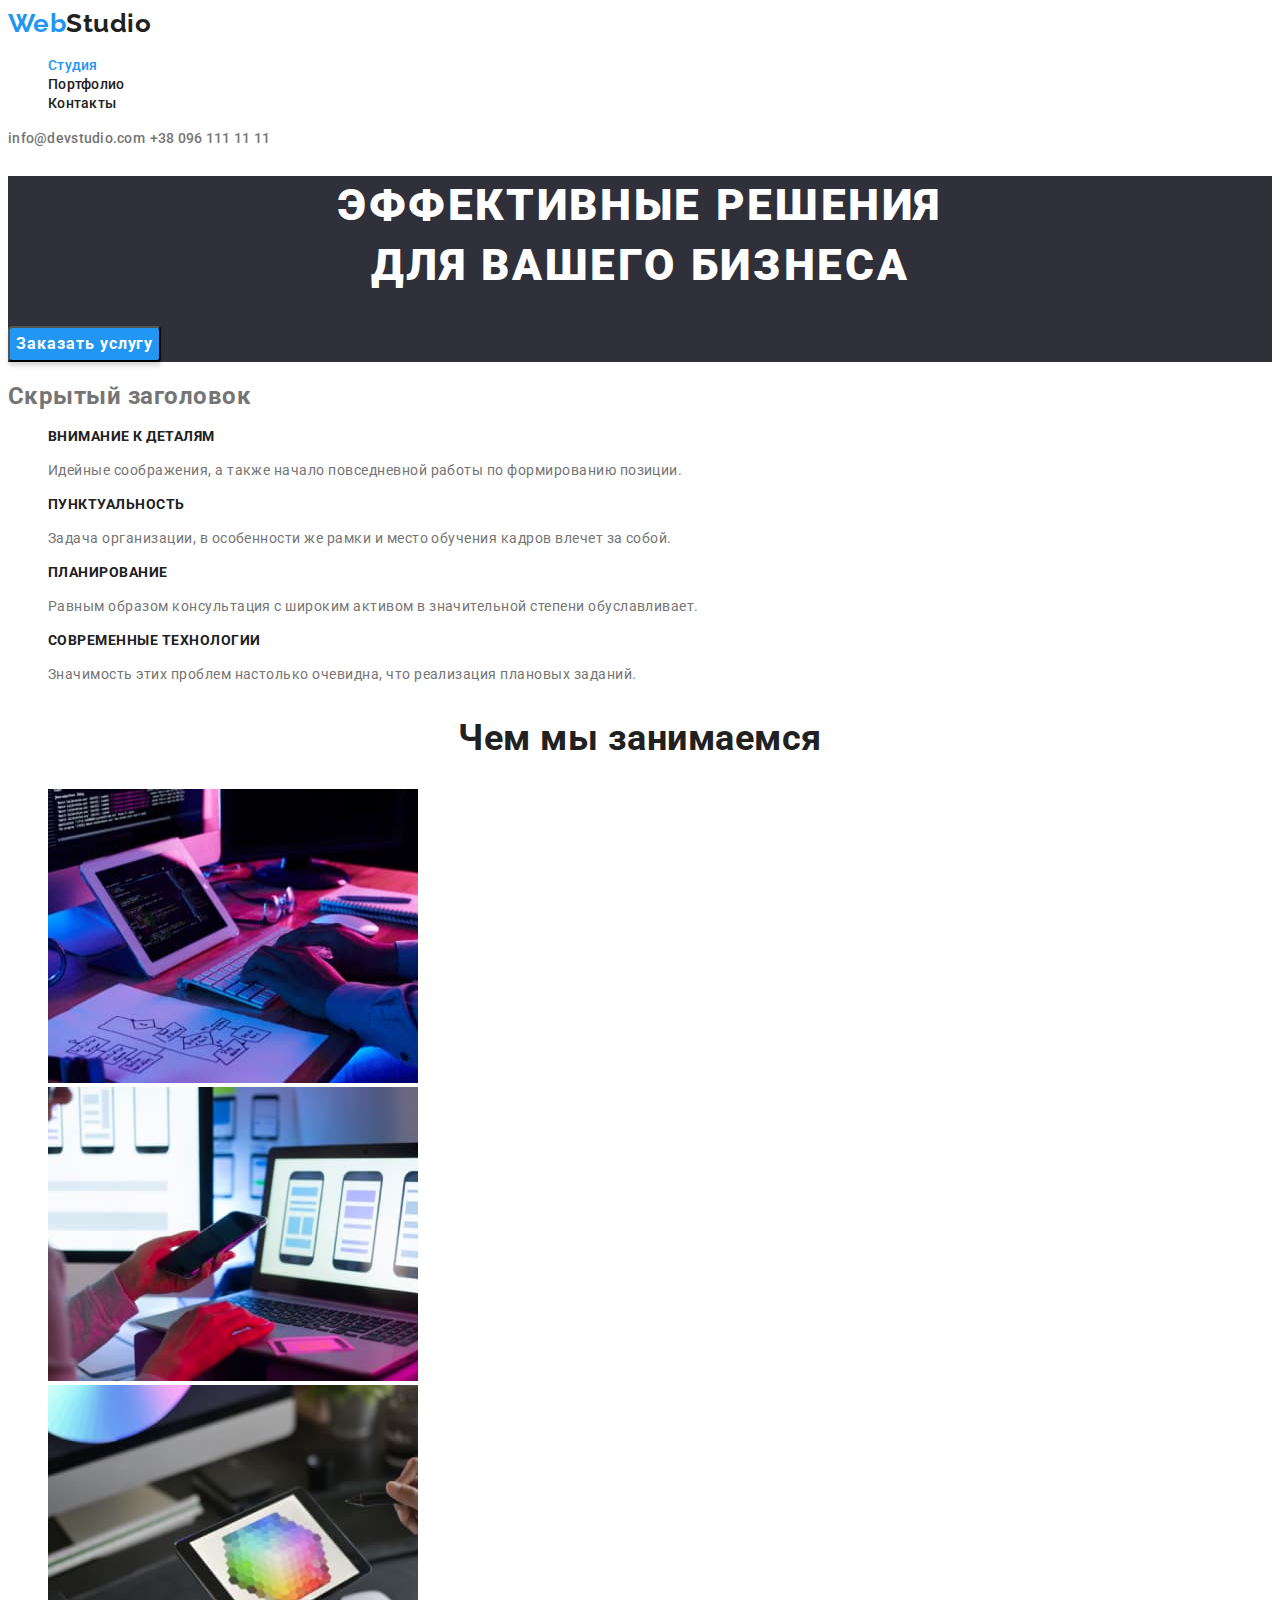
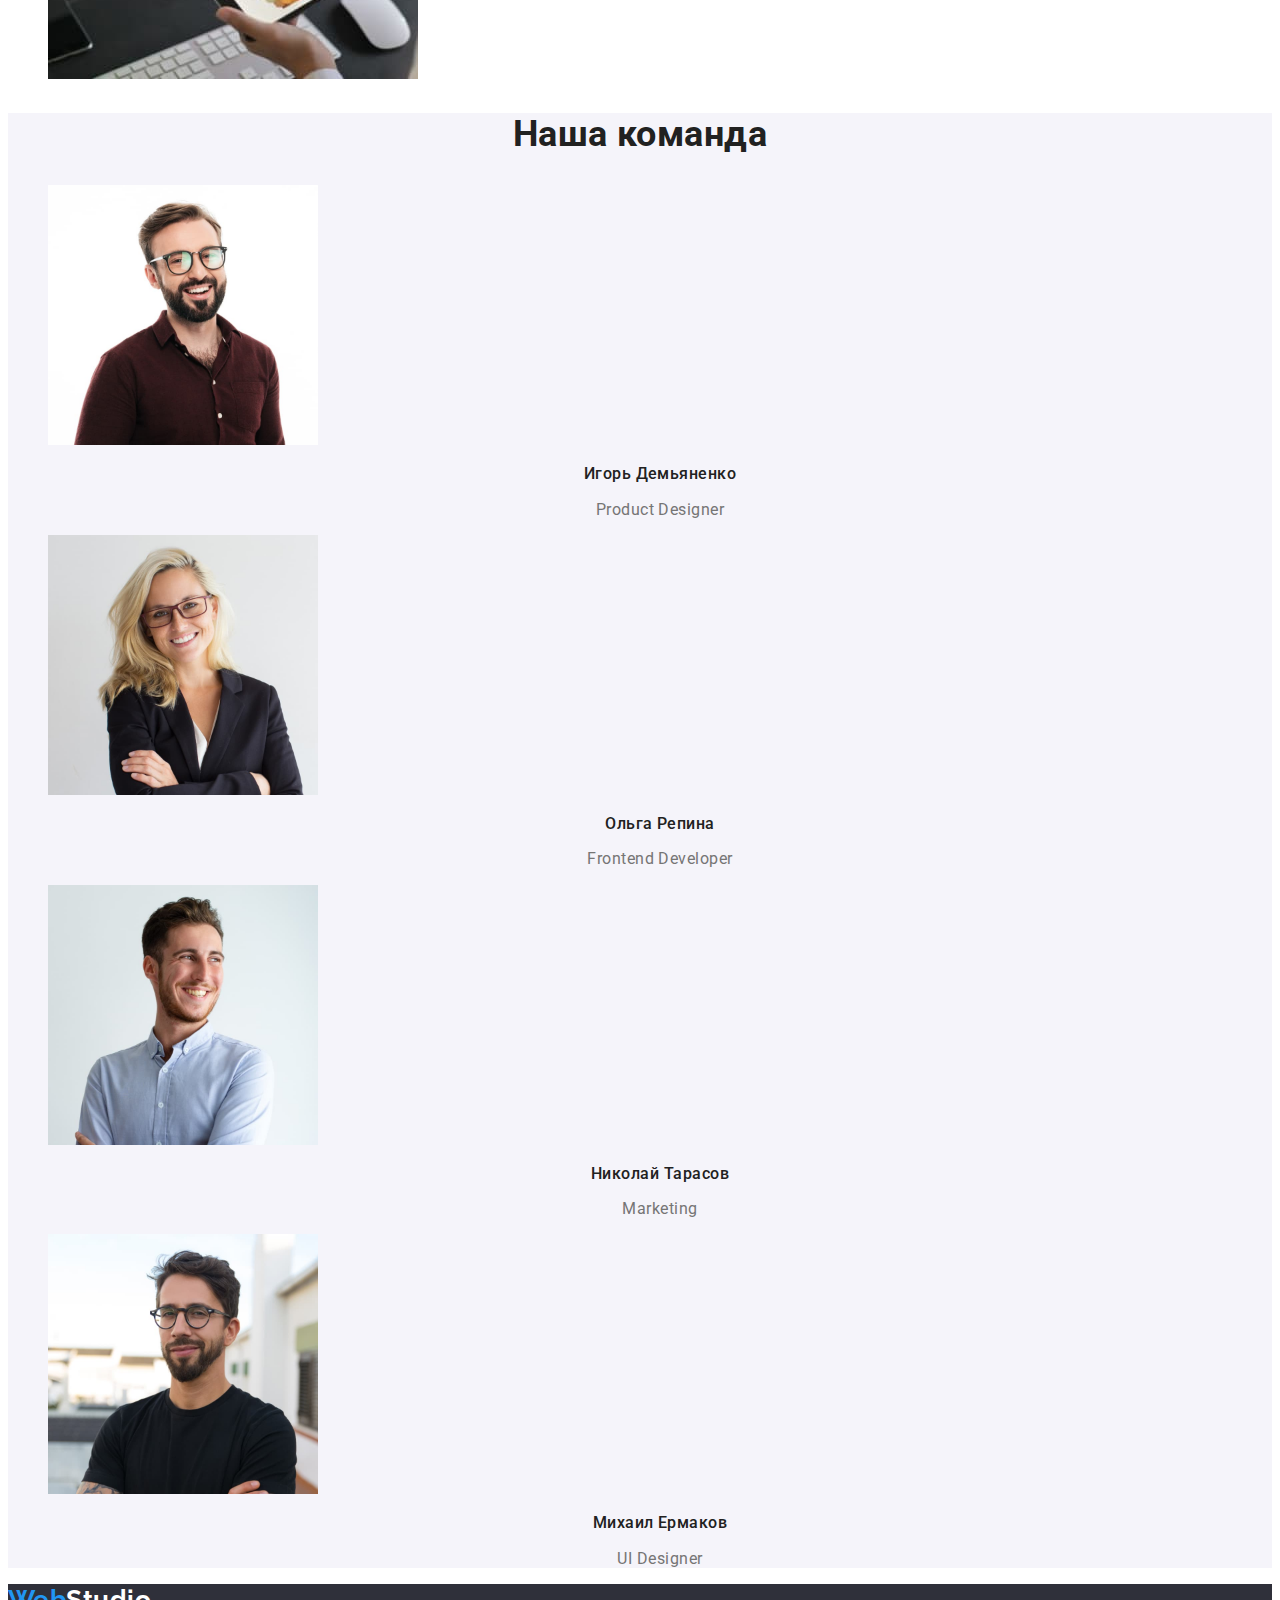
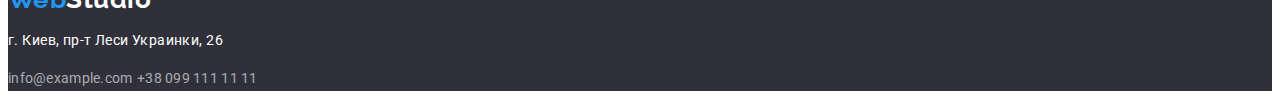
<file: index.html>
<!DOCTYPE html>
<html lang="ru">

<head>
    <meta charset="UTF-8">
    <meta http-equiv="X-UA-Compatible" content="IE=edge">
    <meta name="viewport" content="width=device-width, initial-scale=1.0">
    <title>Document</title>
    <link rel="stylesheet" href="./css/style.css">
    <link
        href="https://fonts.googleapis.com/css2?family=Raleway:wght@700&family=Roboto:wght@400;500;700;900&display=swap"
        rel="stylesheet">

</head>

<body>
    <!-- Шапка страницы -->
    <header>
        <nav class="header">

            <a href="" class="logo"><span class="logo-color">Web</span>Studio</a>
            <ul class="site-nav">
                <li><a href="" class="link current">Студия</a> </li>
                <li><a href="./portfolio.html" class="link">Портфолио</a> </li>
                <li><a href="" class="link">Контакты</a> </li>
            </ul>

            <div class="contacts">
                <a href="mailto:info@devstudio.com">info@devstudio.com</a>
                <a href="tel:+380961111111">+38 096 111 11 11</a>
            </div>

        </nav>
    </header>

    <!--Наполнение страницы -->
    <main>
        <!-- Главный баннер -->
        <section class="hero">
            <h1>
                Эффективные решения <br> для вашего бизнеса
            </h1>
            <button type="button">Заказать услугу</button>

        </section>

        <!-- О компании -->
        <section class="features">
            <h2> Скрытый заголовок </h2>
            <ul>
                <li>
                    <h3>Внимание к деталям</h3>
                    <p> Идейные соображения, а также начало повседневной работы по формированию позиции.</p>
                </li>
                <li>
                    <h3>Пунктуальность</h3>
                    <p>Задача организации, в особенности же рамки и место обучения кадров влечет за собой.</p>
                </li>
                <li>
                    <h3>Планирование</h3>
                    <p>Равным образом консультация с широким активом в значительной степени обуславливает.</p>
                </li>
                <li>
                    <h3>Современные технологии</h3>
                    <p>Значимость этих проблем настолько очевидна, что реализация плановых заданий.</p>
                </li>
            </ul>
        </section>

        <!-- Чем мы занимаемся -->
        <section class="about-us">
            <h2>Чем мы занимаемся</h2>
            <ul>
                <li>
                    <img src="./images/box1.jpg" alt="человек печатает код" width="370">
                </li>
                <li>
                    <img src="./images/box2.jpg" alt="отображение макета на мобильном устройстве" width="370">
                </li>
                <li>
                    <img src="./images/box3.jpg" alt="разработка дизайна" width="370">
                </li>
            </ul>

        </section>

        <!-- Наша команда -->
        <section class="team">
            <h2>Наша команда</h2>
            <ul>
                <li>
                    <img src="./images/demyanenko.jpg" alt="Игорь Демьяненко" width="270">
                    <h3>Игорь Демьяненко</h3>
                    <p>Product Designer</p>
                </li>
                <li>
                    <img src="./images/repina.jpg" alt="Ольга Репина" width="270">
                    <h3>Ольга Репина</h3>
                    <p>Frontend Developer</p>
                </li>
                <li>
                    <img src="./images/tarasov.jpg" alt="Николай Тарасов" width="270">
                    <h3>Николай Тарасов</h3>
                    <p>Marketing</p>
                </li>
                <li>
                    <img src="./images/ermakov.jpg" alt="Михаил Ермаков" width="270">
                    <h3>Михаил Ермаков</h3>
                    <p>UI Designer</p>
                </li>
            </ul>

        </section>

    </main>
    <!-- Футер -->
    <footer>
        <a href="" class="logo"><span class="logo-color">Web</span>Studio</a>
        <address class="address">
            <p>г. Киев, пр-т Леси Украинки, 26</p>
            <div class="contacts">
                <a href="mailto:info@example.com">info@example.com</a>
                <a href="tel:+380991111111">+38 099 111 11 11</a>
            </div>

        </address>
    </footer>

</body>

</html>
</file>
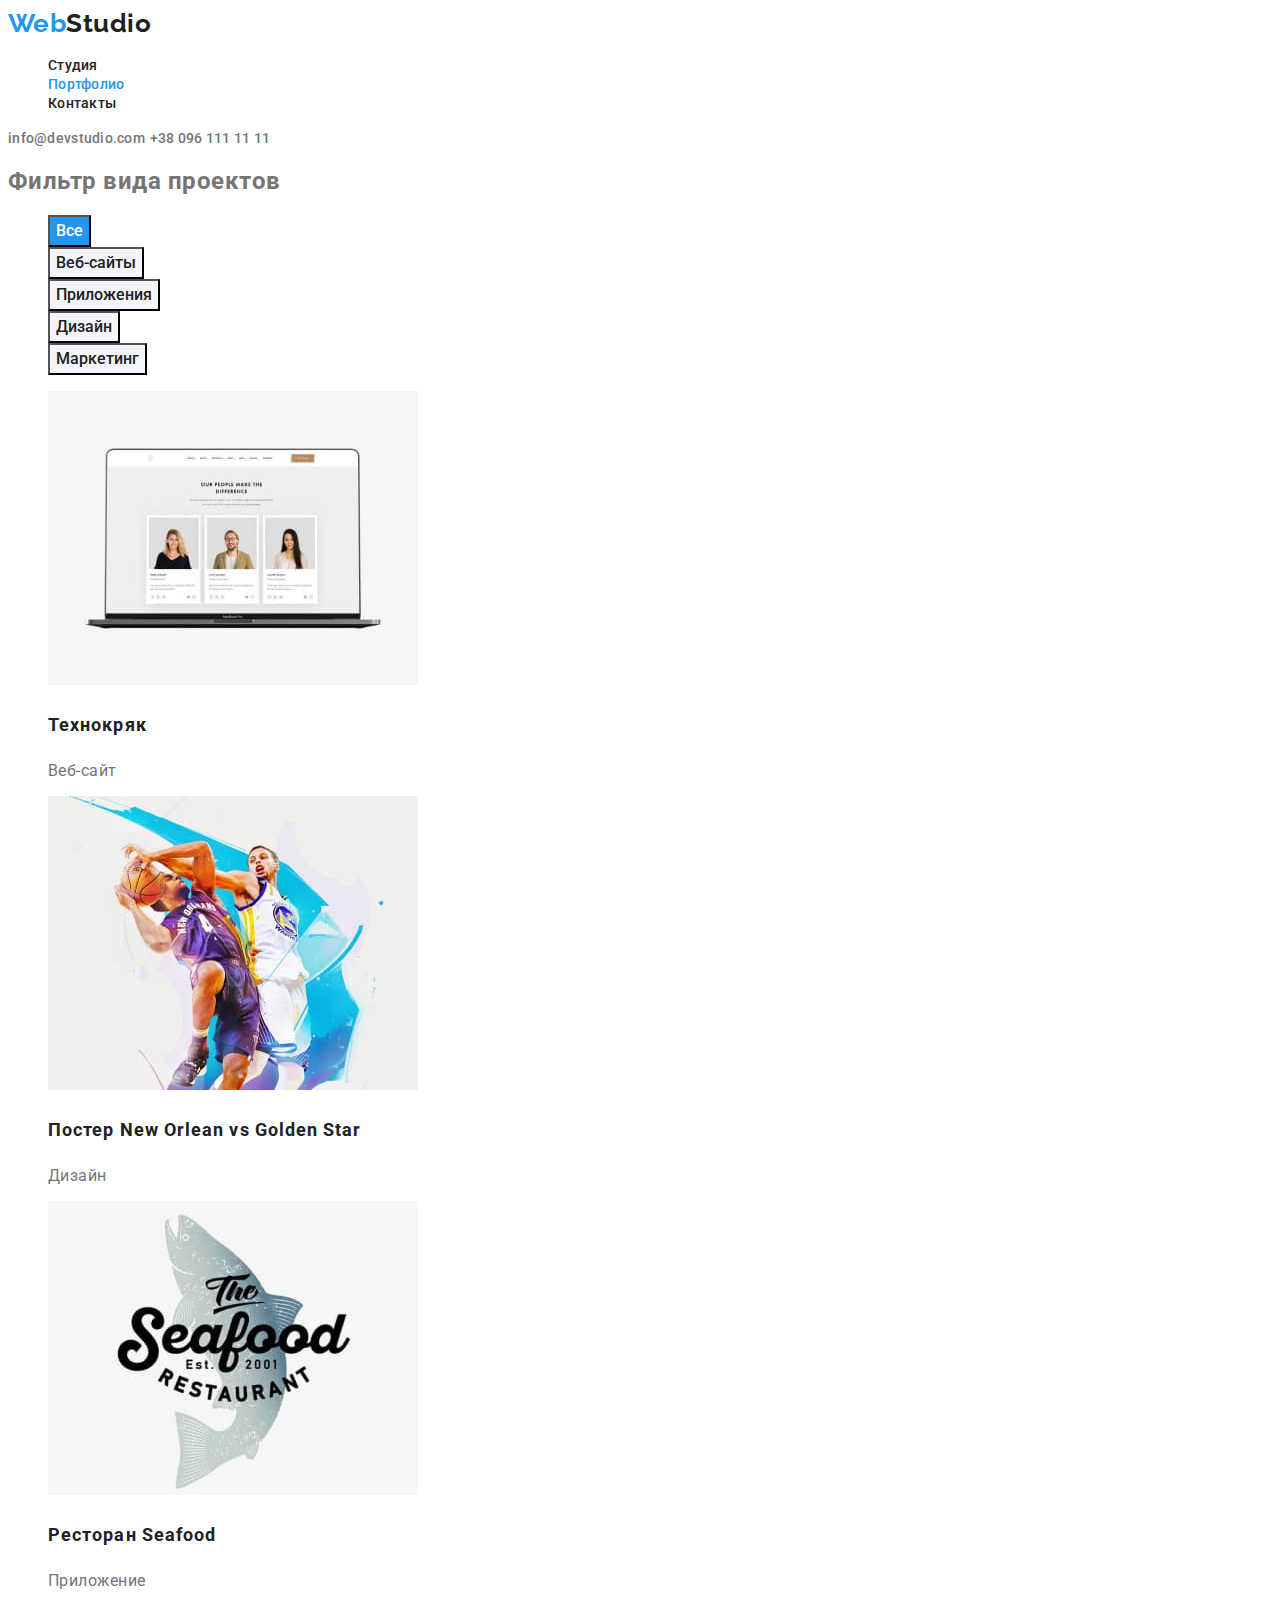
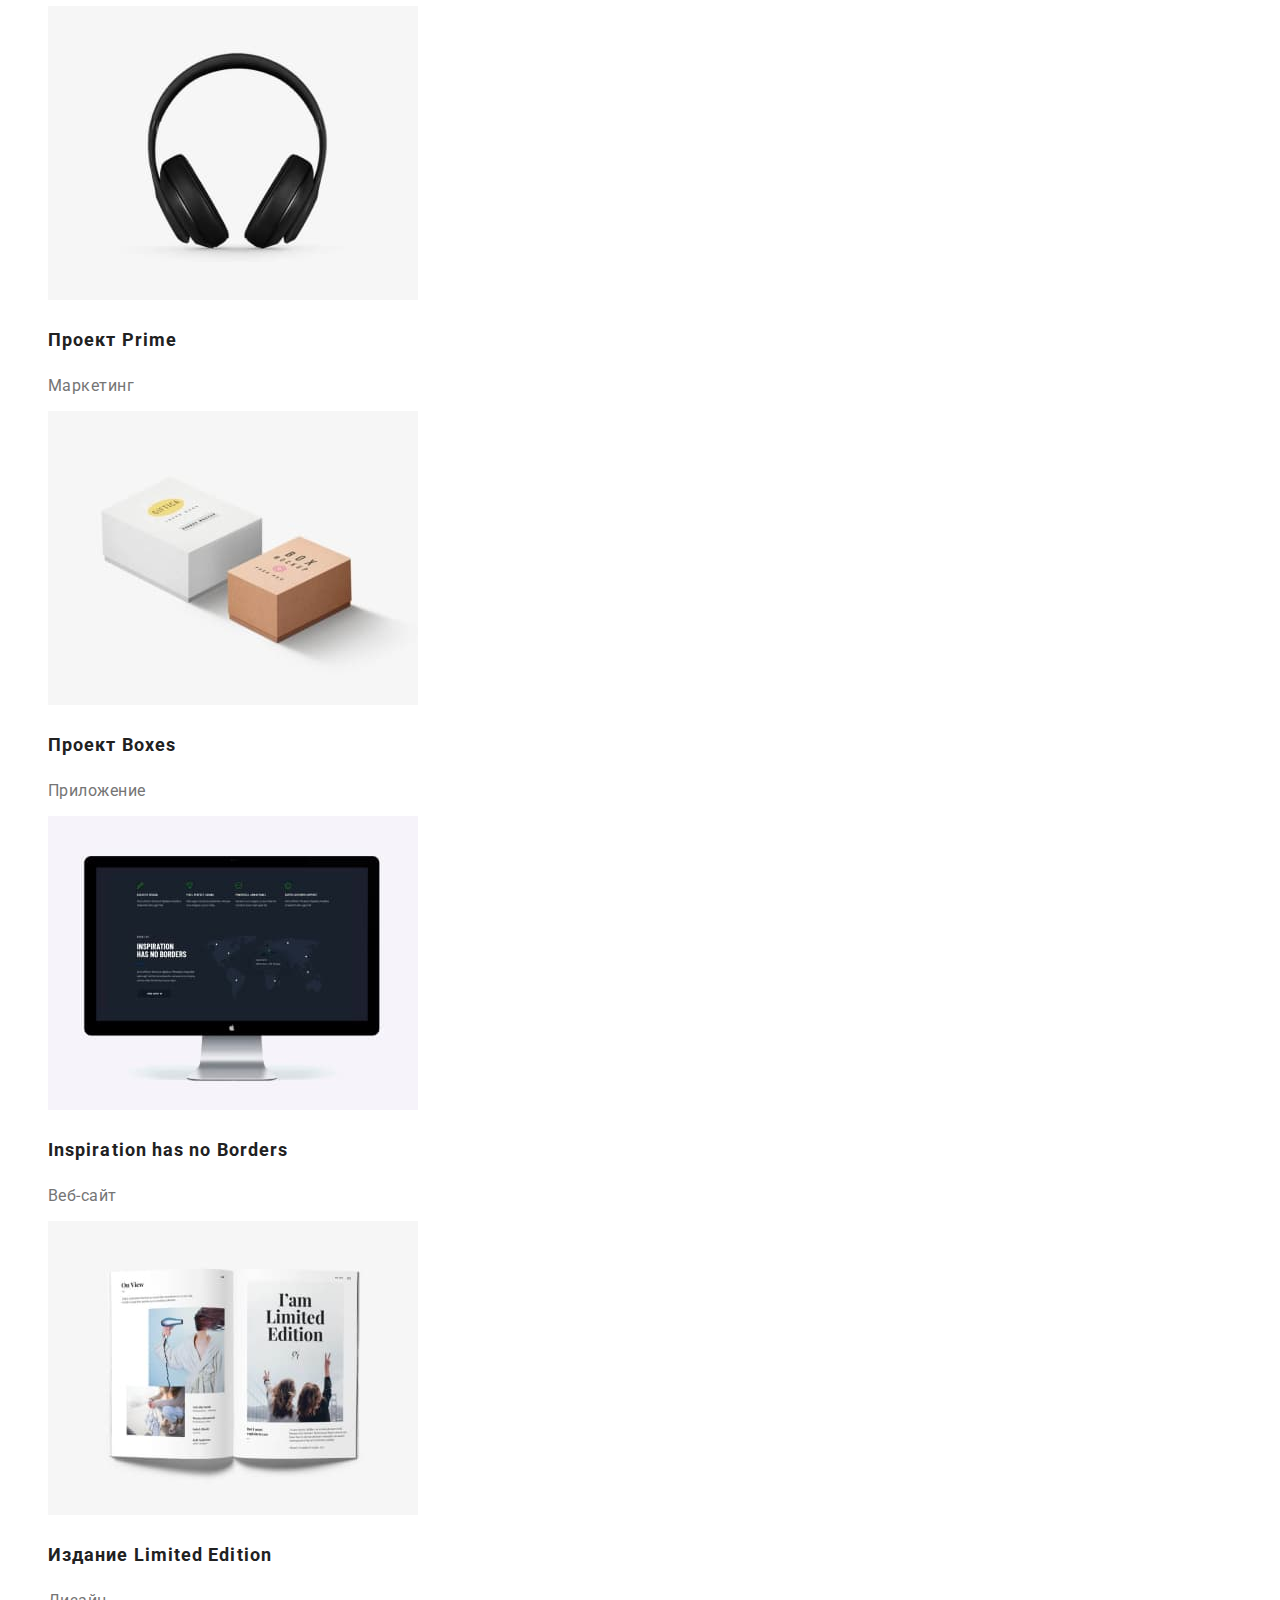
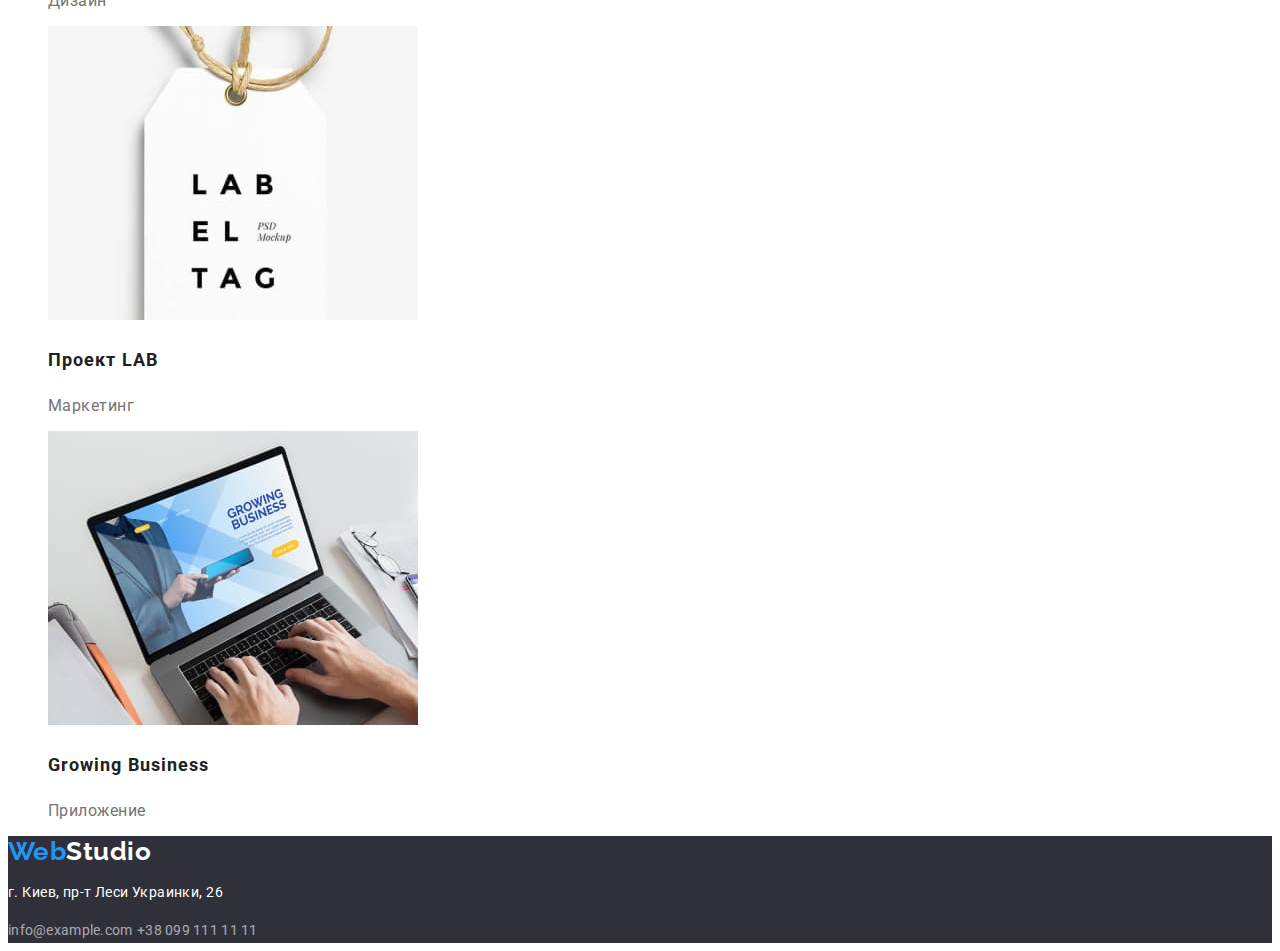
<file: portfolio.html>
<!DOCTYPE html>
<html lang="en">

<head>
    <meta charset="UTF-8">
    <meta http-equiv="X-UA-Compatible" content="IE=edge">
    <meta name="viewport" content="width=device-width, initial-scale=1.0">
    <title>Document</title>

    <link
        href="https://fonts.googleapis.com/css2?family=Raleway:wght@700&family=Roboto:wght@400;500;700;900&display=swap"
        rel="stylesheet">

    <link rel="stylesheet" href="./css/style.css">
</head>

<body>
    <header>
        <nav class="header">

            <a href="" class="logo"><span class="logo-color">Web</span>Studio</a>
            <ul class="site-nav">
                <li><a href="./index.html" class="link">Студия</a> </li>
                <li><a href="" class="link current">Портфолио</a> </li>
                <li><a href="" class="link">Контакты</a> </li>
            </ul>

            <div class="contacts">
                <a href="mailto:info@devstudio.com">info@devstudio.com</a>
                <a href="tel:+380961111111">+38 096 111 11 11</a>
            </div>

        </nav>
    </header>
    <main class="main-portfolio">
        <section>
            <h2>Фильтр вида проектов</h2>
            <ul>
                <li>
                    <button type="button" class="button primiry">Все</button>
                </li>
                <li>
                    <button type="button" class="button secondary">Веб-сайты</button>
                </li>
                <li>
                    <button type="button" class="button secondary">Приложения</button>
                </li>
                <li>
                    <button type="button" class="button secondary">Дизайн</button>
                </li>
                <li>
                    <button type="button" class="button secondary">Маркетинг</button>
                </li>
            </ul>

            <ul class="projects">
                <li>
                    <a href="" class="link">
                        <img src="./images/portfolio/project1.jpg" alt="сайт Технокряк" width="370">
                        <h3 class="projects-card-title"> Технокряк </h3>
                        <p class="description">Веб-сайт</p>
                    </a>

                </li>
                <li>
                    <a href="" class="link">
                        <img src="./images/portfolio/project2.jpg" alt="Постер New Orlean vs Golden Star" width="370">
                        <h3 class="projects-card-title">Постер New Orlean vs Golden Star</h3>
                        <p class="description">Дизайн</p>
                    </a>
                </li>
                <li>
                    <a href="" class="link">
                        <img src="./images/portfolio/project3.jpg" alt="Ресторан Seafood" width="370">
                        <h3 class="projects-card-title">Ресторан Seafood</h3>
                        <p class="description">Приложение</p>
                    </a>
                </li>
                <li>
                    <a href="" class="link">
                        <img src="./images/portfolio/project4.jpg" alt="Проект Prime" width="370">
                        <h3 class="projects-card-title">Проект Prime</h3>
                        <p class="description">Маркетинг</p>
                    </a>
                </li>
                <li>
                    <a href="" class="link">
                        <img src="./images/portfolio/project5.jpg" alt="Проект Boxes" width="370">
                        <h3 class="projects-card-title">Проект Boxes</h3>
                        <p class="description">Приложение</p>
                    </a>
                </li>
                <li>
                    <a href="" class="link">
                        <img src="./images/portfolio/project6.jpg" alt="Inspiration has no Borders" width="370">
                        <h3 class="projects-card-title">Inspiration has no Borders</h3>
                        <p class="description">Веб-сайт</p>
                    </a>
                </li>
                <li>
                    <a href="" class="link">
                        <img src="./images/portfolio/project7.jpg" alt="Издание Limited Edition" width="370">
                        <h3 class="projects-card-title">Издание Limited Edition</h3>
                        <p class="description">Дизайн</p>
                    </a>
                </li>
                <li>
                    <a href="" class="link">
                        <img src="./images/portfolio/project8.jpg" alt="Проект LAB" width="370">
                        <h3 class="projects-card-title">Проект LAB</h3>
                        <p class="description">Маркетинг</p>
                    </a>
                </li>
                <li>
                    <a href="" class="link">
                        <img src="./images/portfolio/project9.jpg" alt="Growing Business" width="370">
                        <h3 class="projects-card-title">Growing Business</h3>
                        <p class="description">Приложение</p>
                    </a>
                </li>

            </ul>

        </section>

    </main>

    <footer>
        <a href="" class="logo"><span class="logo-color">Web</span>Studio</a>
        <address class="address">
            <p>г. Киев, пр-т Леси Украинки, 26</p>
            <div class="contacts">
                <a href="mailto:info@example.com">info@example.com</a>
                <a href="tel:+380991111111">+38 099 111 11 11</a>
            </div>

        </address>
    </footer>
</body>

</html>
</file>
<file: css/style.css>
:root {
  --main-bcg-color: #ffffff;
  --second-bcg-color: #2f303a;
  --main-color: #757575;
  --accent-color: #2196f3;
  --title-color: #212121;
  --button-main-color: #f5f4fa;
}

/* Основной стиль страницы*/
body {
  font-family: Roboto, sans-serif;
  letter-spacing: 0.03em;
  color: var(--main-color);
  background-color: var(--main-bcg-color);
}
.link {
  text-decoration: none;
}
/*Хедер, основная навигация страницы*/

.header {
}

.logo {
  font-family: Raleway, sans-serif;
  font-weight: 700;
  font-size: 26px;
  line-height: 1.19;
  color: var(--title-color);
  text-decoration: none;
}
.logo > .logo-color {
  color: var(--accent-color);
}
.site-nav li {
  list-style: none;
}
.site-nav .link {
  font-weight: 500;
  font-size: 14px;
  line-height: 1.14;
  letter-spacing: 0.02em;
  color: var(--title-color);
  text-decoration: none;
}

.site-nav .link:hover,
.site-nav .link:focus {
  color: var(--accent-color);
}

.site-nav .link.current {
  color: var(--accent-color);
}
.site-nav .link.current:hover,
.site-nav .link.current:focus {
  color: var(--title-color);
}
.contacts {
}
.contacts > a {
  font-weight: 500;
  font-size: 14px;
  line-height: 1.14;
  letter-spacing: 0.02em;
  color: var(--main-color);
  text-decoration: none;
}
.contacts > a:hover,
.contacts > a:focus {
  color: var(--accent-color);
}
/*Основная секция сайта*/
.main-portfolio {
}

/*Кнопки фильтрации*/

.button {
  font-family: inherit;
  font-weight: 500;
  font-size: 16px;
  line-height: 1.63;
  color: var(--title-color);
  background-color: var(--button-main-color);
  cursor: pointer;
}
.button.primiry {
  background-color: var(--accent-color);
  color: #ffffff;
}
.button.primiry:hover,
.button.primiry:focus {
  background-color: var(--button-main-color);
  color: var(--title-color);
}
.button.secondary:hover,
.button.secondary:focus {
  color: var(--accent-color);
  background-color: var(--main-bcg-color);
}

/*Портфолио работ*/

.main-portfolio li {
  list-style: none;
}

/*
.main-portfolio a:visited,
.main-portfolio a:focus,
.main-portfolio a:hover {
  color: var(--main-color);
}
*/
.projects-card-title {
  font-weight: 700;
  font-size: 18px;
  line-height: 2;
  letter-spacing: 0.06em;
  color: var(--title-color);
}

.link:hover .projects-card-title,
.link:focus .projects-card-title,
.link:hover .description,
.link:focus .description {
  color: var(--accent-color);
}

.projects .description {
  color: var(--main-color);
}

/*Футер*/
footer {
  background-color: var(--second-bcg-color);
}
footer .logo {
  color: #ffffff;
}
.address p {
  font-style: normal;
  font-size: 14px;
  line-height: 1.71;
  letter-spacing: 0.03em;
  color: #ffffff;
}
.address a {
  font-style: normal;
  font-weight: 400;
  font-size: 14px;
  line-height: 1.71;

  color: rgba(255, 255, 255, 0.6);
}

/*Стили главной страницы*/

.hero {
  background-color: var(--second-bcg-color);
}

.hero h1 {
  font-weight: 900;
  font-size: 44px;
  line-height: 1.36;

  text-align: center;
  letter-spacing: 0.06em;
  text-transform: uppercase;

  color: #ffffff;
}

.hero button {
  font-family: Roboto;
  font-weight: 700;
  font-size: 16px;
  line-height: 1.88;

  display: flex;
  align-items: center;
  text-align: center;
  letter-spacing: 0.06em;

  color: #ffffff;
  background-color: var(--accent-color);

  box-shadow: 0px 4px 4px rgba(0, 0, 0, 0.15);
  border-radius: 4px;
}

.hero button:hover,
.hero button:focus {
  background-color: #188ce8;
}

/* О компании*/
.features ul,
.about-us ul,
.team ul {
  list-style: none;
}
.features h3 {
  font-weight: 700;
  font-size: 14px;
  line-height: 1.14;
  text-transform: uppercase;

  color: var(--title-color);
}

.features p {
  font-size: 14px;
  line-height: 1.71;
}

.about-us h2,
.team h2 {
  font-weight: 700;
  font-size: 36px;
  line-height: 1.17;
  text-align: center;
  color: var(--title-color);
}

/*Команда*/
.team {
  background-color: var(--button-main-color);
}
.team h3 {
  font-size: 16px;
  font-weight: 500;
  line-height: 1.18;
  text-align: center;

  color: var(--title-color);
}
.team p {
  line-height: 1.19;

  text-align: center;
}
</file>
